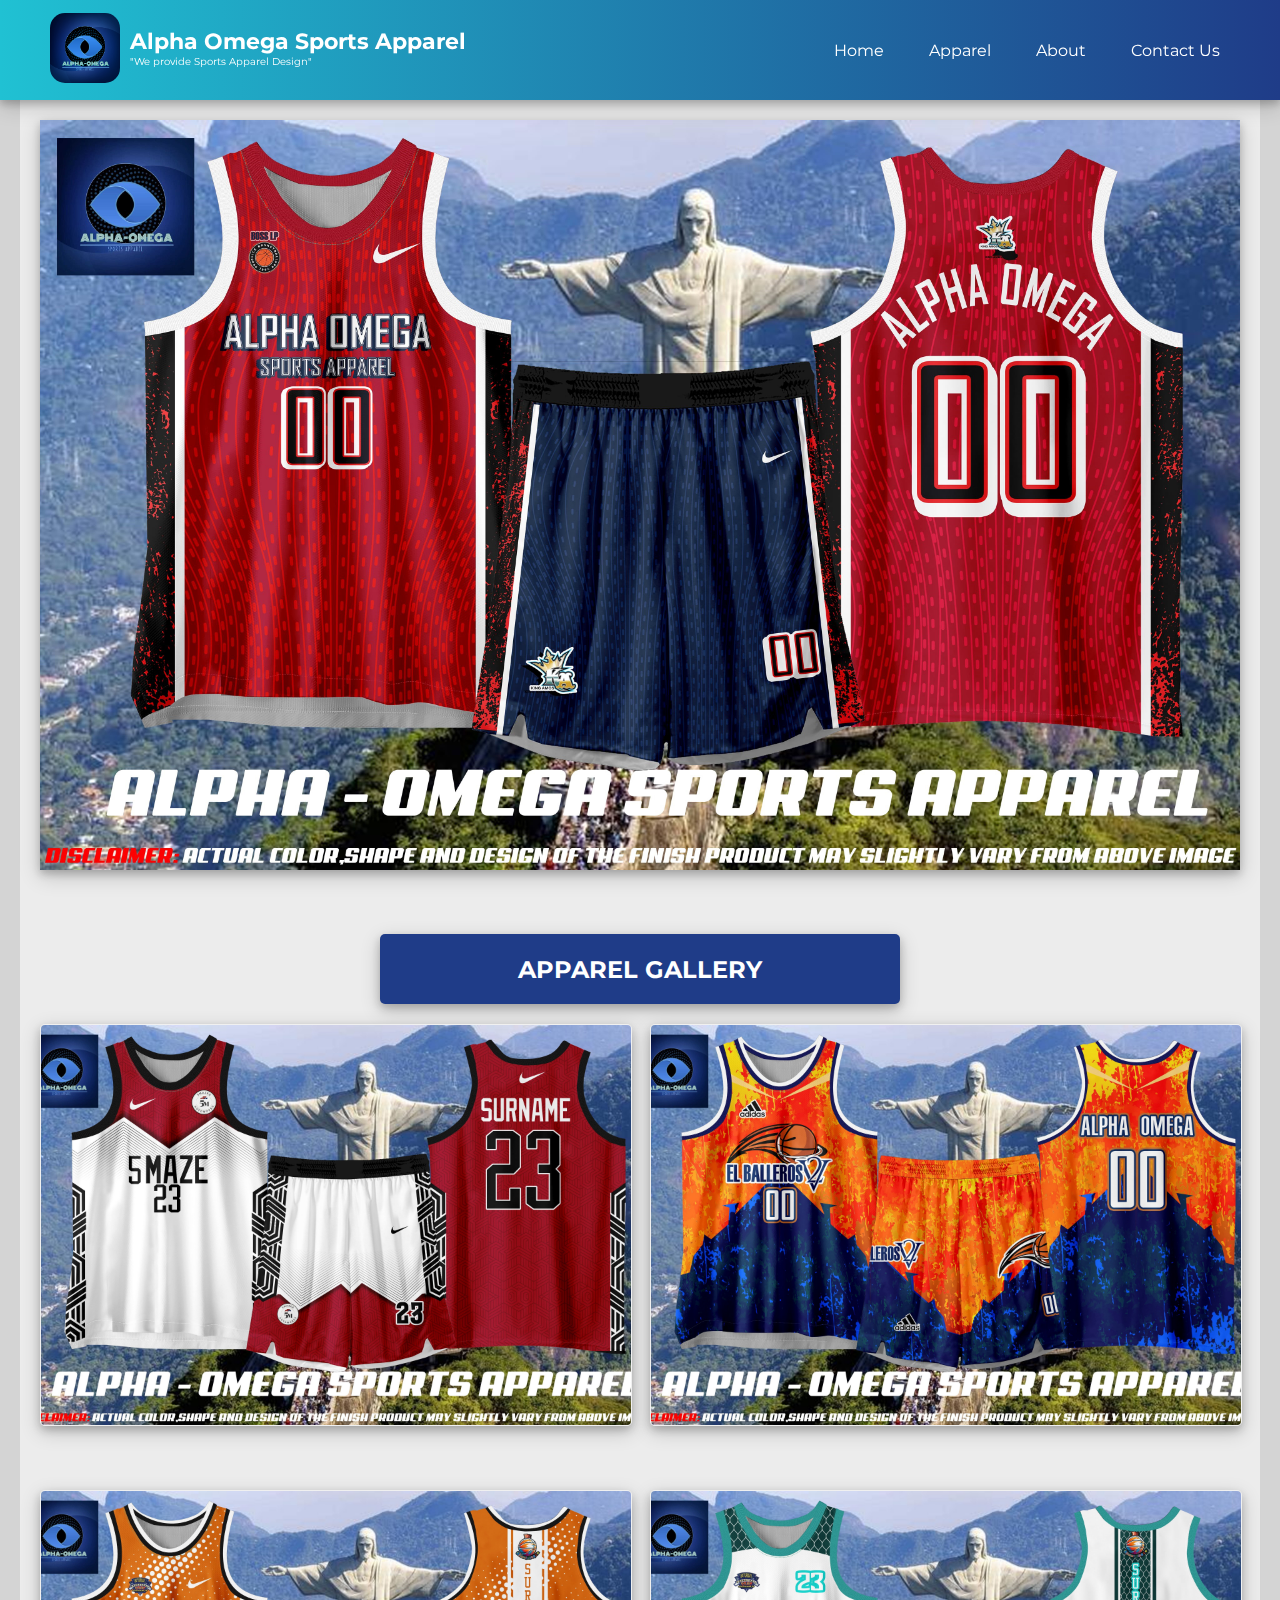
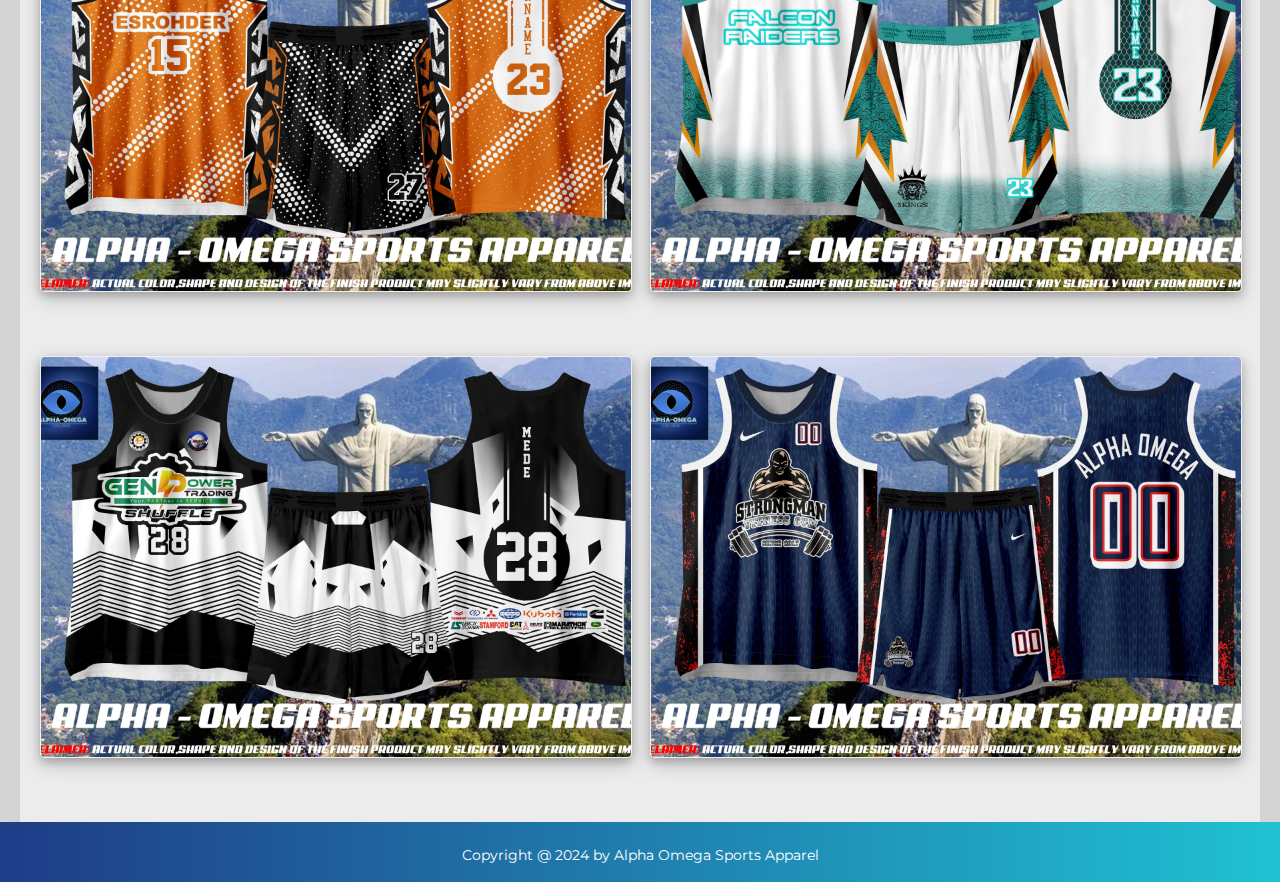
<file: index.html>
<!DOCTYPE html>
<html lang="en">
<head>
    <meta charset="UTF-8">
    <meta name="viewport" content="width=device-width, initial-scale=1.0">
    <meta http-equiv="Cache-Control" content="no-store, no-cache, must-revalidate">
    <meta http-equiv="Pragma" content="no-cache">
    <meta http-equiv="Expires" content="0">
    <title>Alpha Omega Sports Apparel</title>
    <link rel="stylesheet" href="main.css?v=1.1">
    <link href="https://fonts.googleapis.com/css2?family=Montserrat:ital,wght@0,100..900;1,100..900&display=swap" rel="stylesheet">
</head>
<body>
    <div id="header-placeholder"></div>
    <div class="content-wrapper">
        <img class="home-section" src="../assets/images/AlphaOmega.jpeg" alt="AlphaOmega">
        <div class="title" style="display: flex; justify-content: center;">
            <div  class="gallery-title">
                APPAREL GALLERY
            </div>    
        </div>
        <div class="project-grid">
            <div class="project">
                <img src="../assets/images/5Maze.jpeg" alt="Ganu">
            </div>
            <div class="project">
                <img src="../assets/images/ElBalleros.jpeg" alt="Warriors.">
            </div>
            <div class="project">
                <img src="../assets/images/Esrohder.jpeg" alt="Pipes">
            </div>
            <div class="project">
                <img src="../assets/images/Falcons.jpeg" alt="Master">
            </div>
            <div class="project">
                <img src="../assets/images/GenPower.jpeg" alt="Vipers">
            </div>
            <div class="project">
                <img src="../assets/images/Strongman.jpeg" alt="Master">
            </div>
        </div>
    </div>
    <div id="footer-placeholder"></div>
    <script src="main.js"></script>
</body>
</html>
</file>
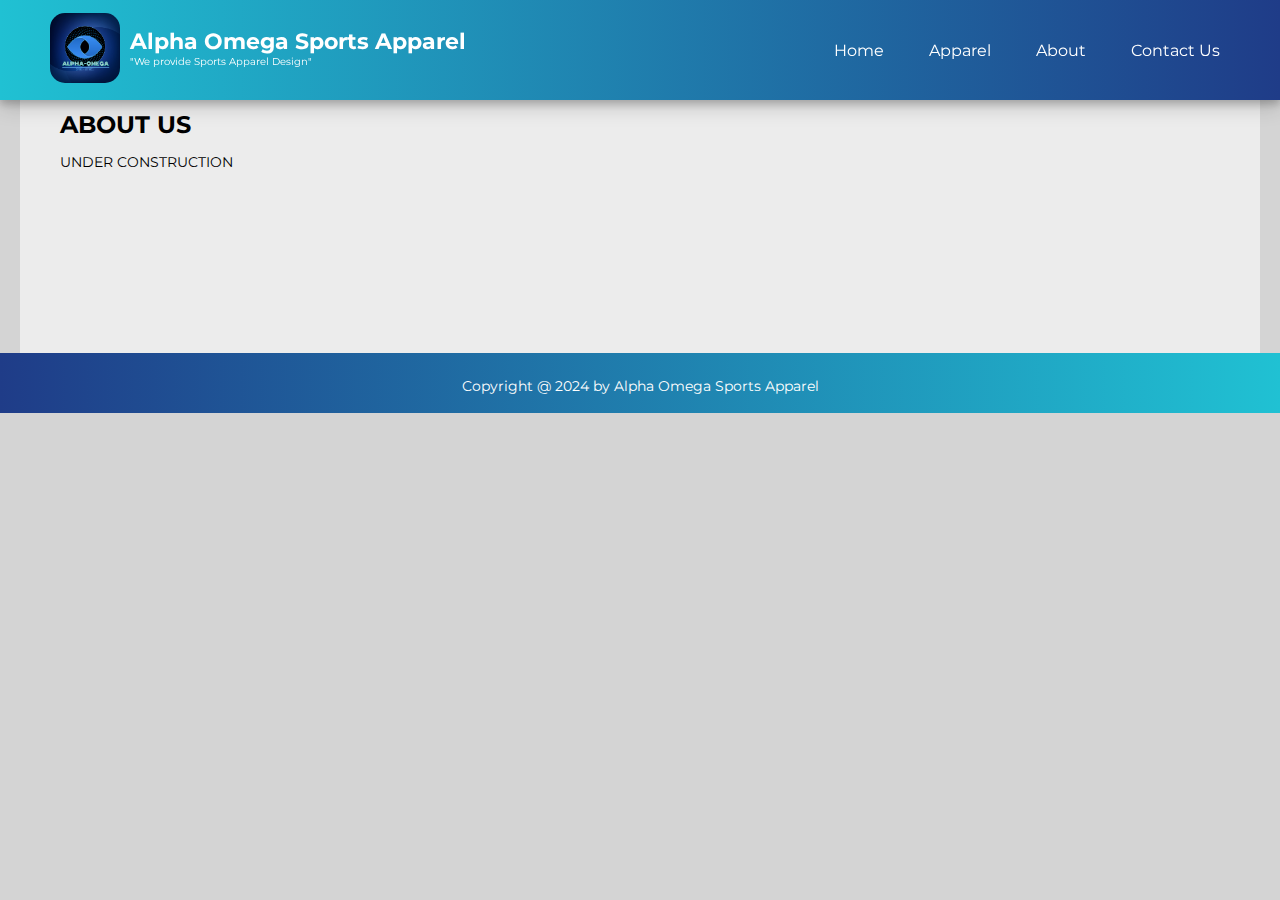
<file: about.html>
<!DOCTYPE html>
<html lang="en">
<head>
    <meta charset="UTF-8">
    <meta name="viewport" content="width=device-width, initial-scale=1.0">
    <meta http-equiv="Cache-Control" content="no-store, no-cache, must-revalidate">
    <meta http-equiv="Pragma" content="no-cache">
    <meta http-equiv="Expires" content="0">
    <title>About</title>
    <link rel="stylesheet" href="main.css?v=1.1">
    <link href="https://fonts.googleapis.com/css2?family=Montserrat:ital,wght@0,100..900;1,100..900&display=swap" rel="stylesheet">
</head>
<body>
    <div id="header-placeholder"></div>
    <div class="content-wrapper-about">
        <div class="top-row">
            <div class="title-about">ABOUT US</div>
            <div class="text-content-about">
                <p>UNDER CONSTRUCTION</p>
            </div>
        </div>

        <div class="bottom-row">
            <div class="section">
                <!-- <div class="left">
                    <div class="section-title">Facade Detailed Engineering Design</div>
                    <p>At ERMA Engineering Consultancy, we specialized in providing high quality and comprehensive façade detailed engineering design services to meet the unique requirements of each project. Our expertise in this area allows us to deliver innovative and efficient design solutions that meet the unique requirement of each project. Our team's expertise ensures high-quality and innovative solutions tailored to our clients' needs.</p>    
                   </div>
                <div class="right">
                    <img src="../assets/images/aboutus-image1.jpg" alt="Facade Design">   
                </div>                 -->
            </div>

            <div class="section">
                <!-- <div  class="left">
                    <img src="../assets/images/aboutus-image2.jpg" alt="Engineering Services">
                    </div>
                <div class="right">
                    <div class="section-title">Engineering Services and Technical Consultancy</div>
                    <p>In addition to façade engineering design, we offer a range of engineering services and technical consultancy to our overseas client. Our team of experts provides comprehensive support and guidance to ensure the success of every project. We offer professional guidance and solutions to optimize project outcomes and deliver exceptional results.</p>      
    
                 </div>                 -->
            </div>

            <div class="section">
                <!-- <div class="left">    
                    <div class="section-title">Project Showcase</div>
                    <p>Explore our features projects completed to see how our engineering solutions have made a difference. From concept to completion, we take pride in delivering exceptional results to our client.</p>  
                  </div>
                <div class="right">
                    <img src="../assets/images/aboutus-image3.jpg" alt="Project Showcase">
                </div> -->
                           
            </div>
        </div>
    </div>
    <div id="footer-placeholder"></div>

    <script src="main.js"></script>
</body>
</html>
</file>
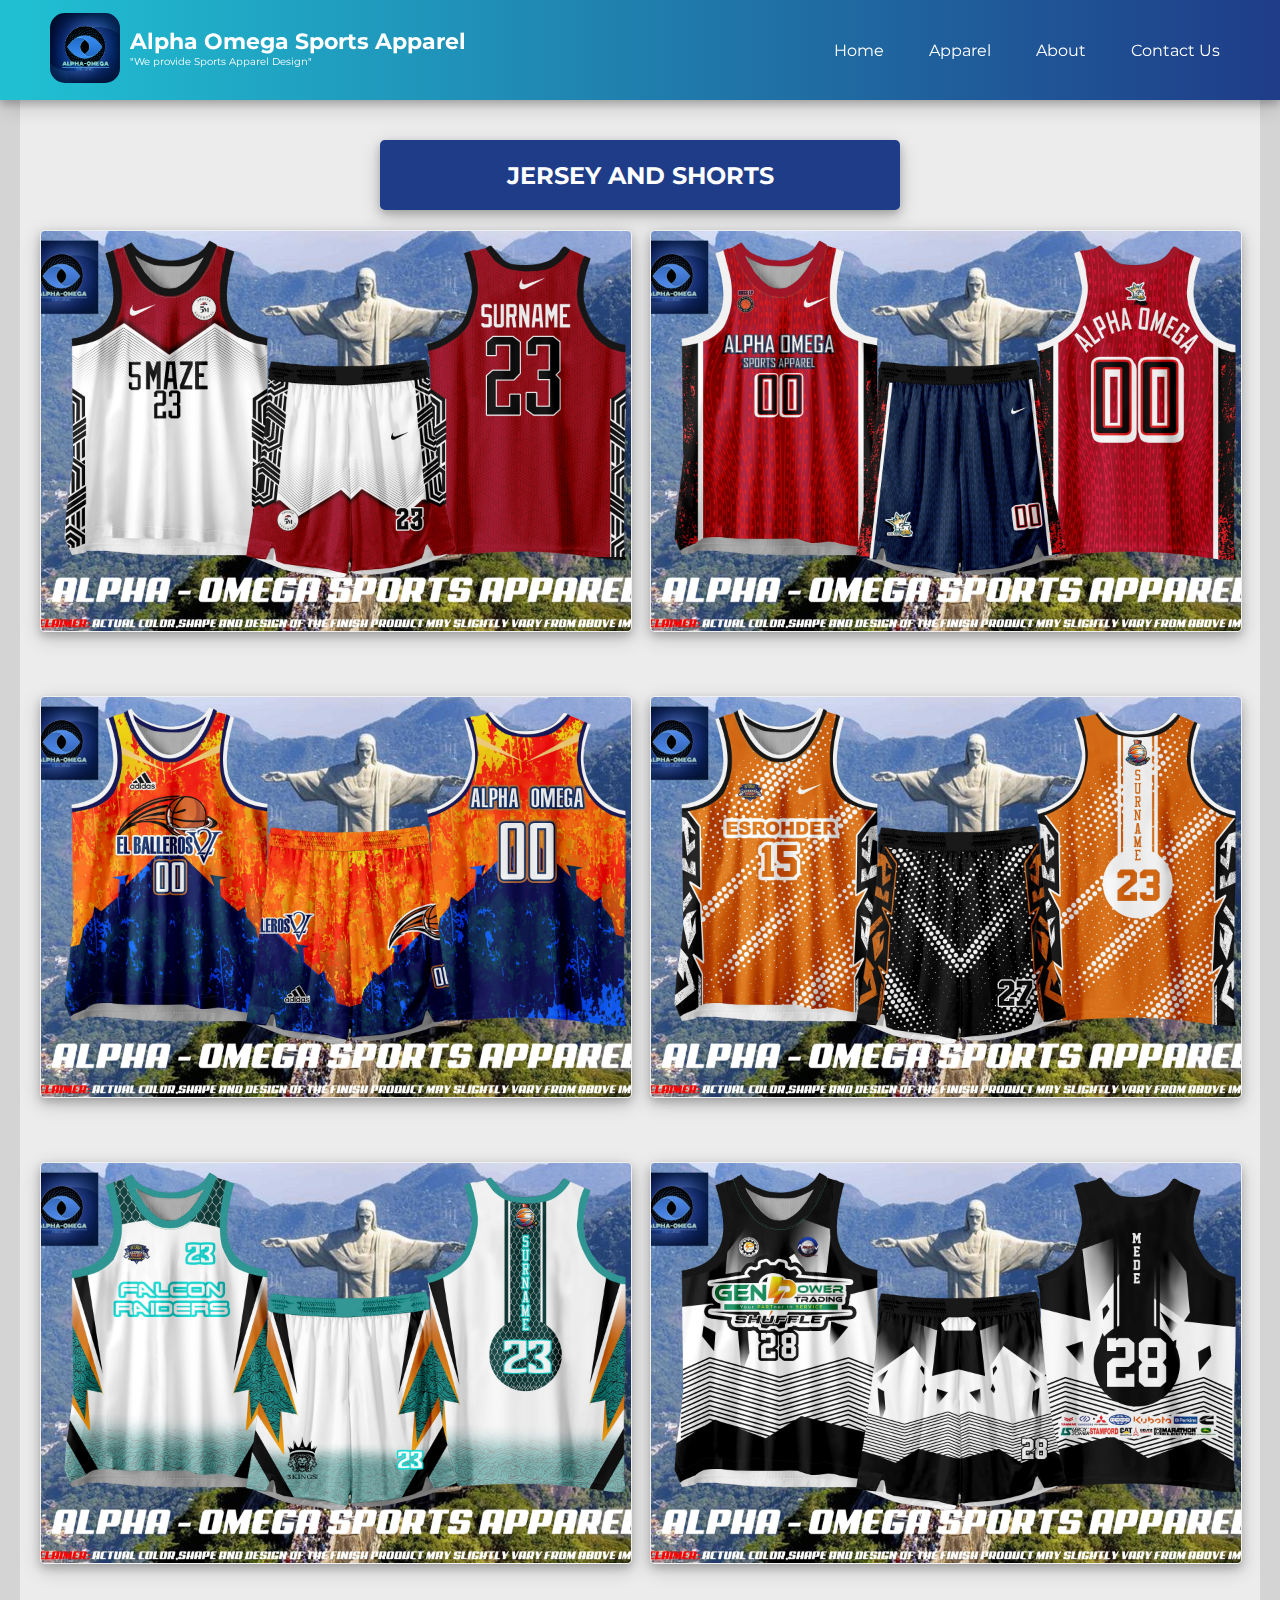
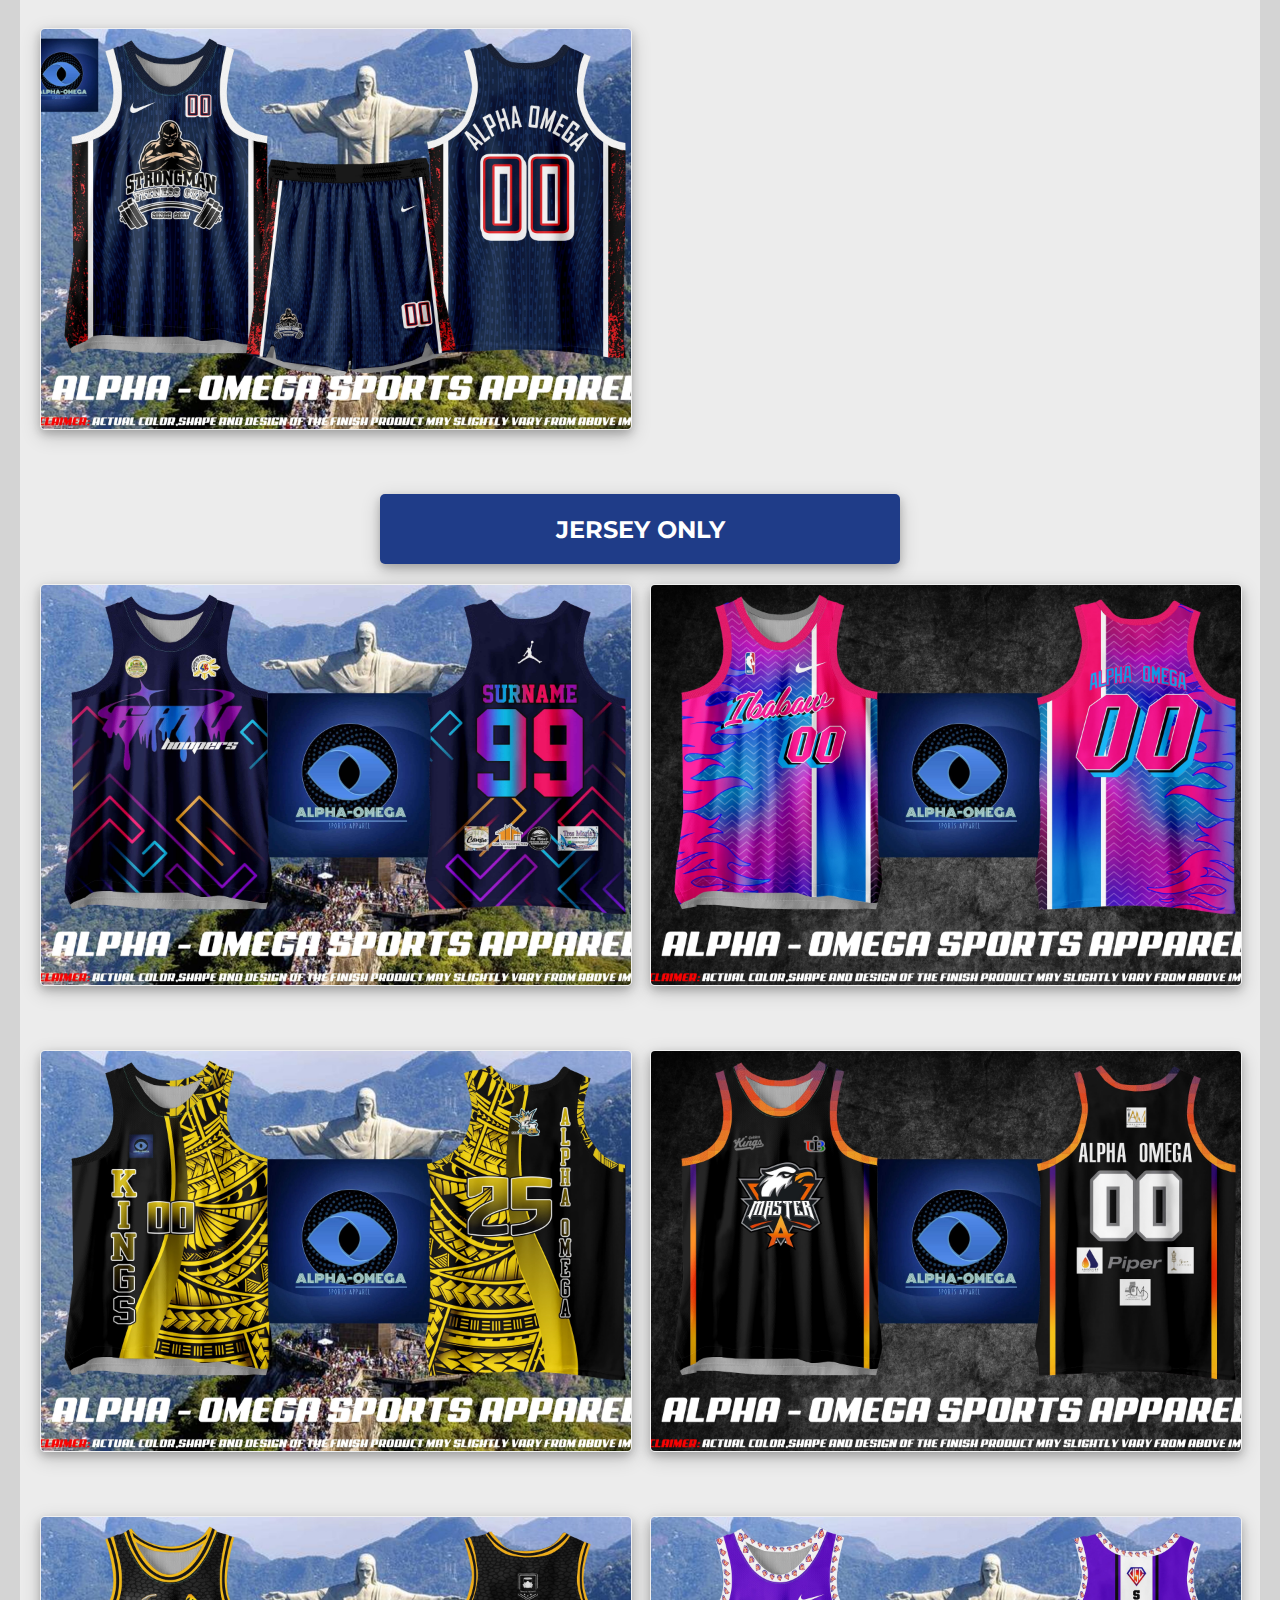
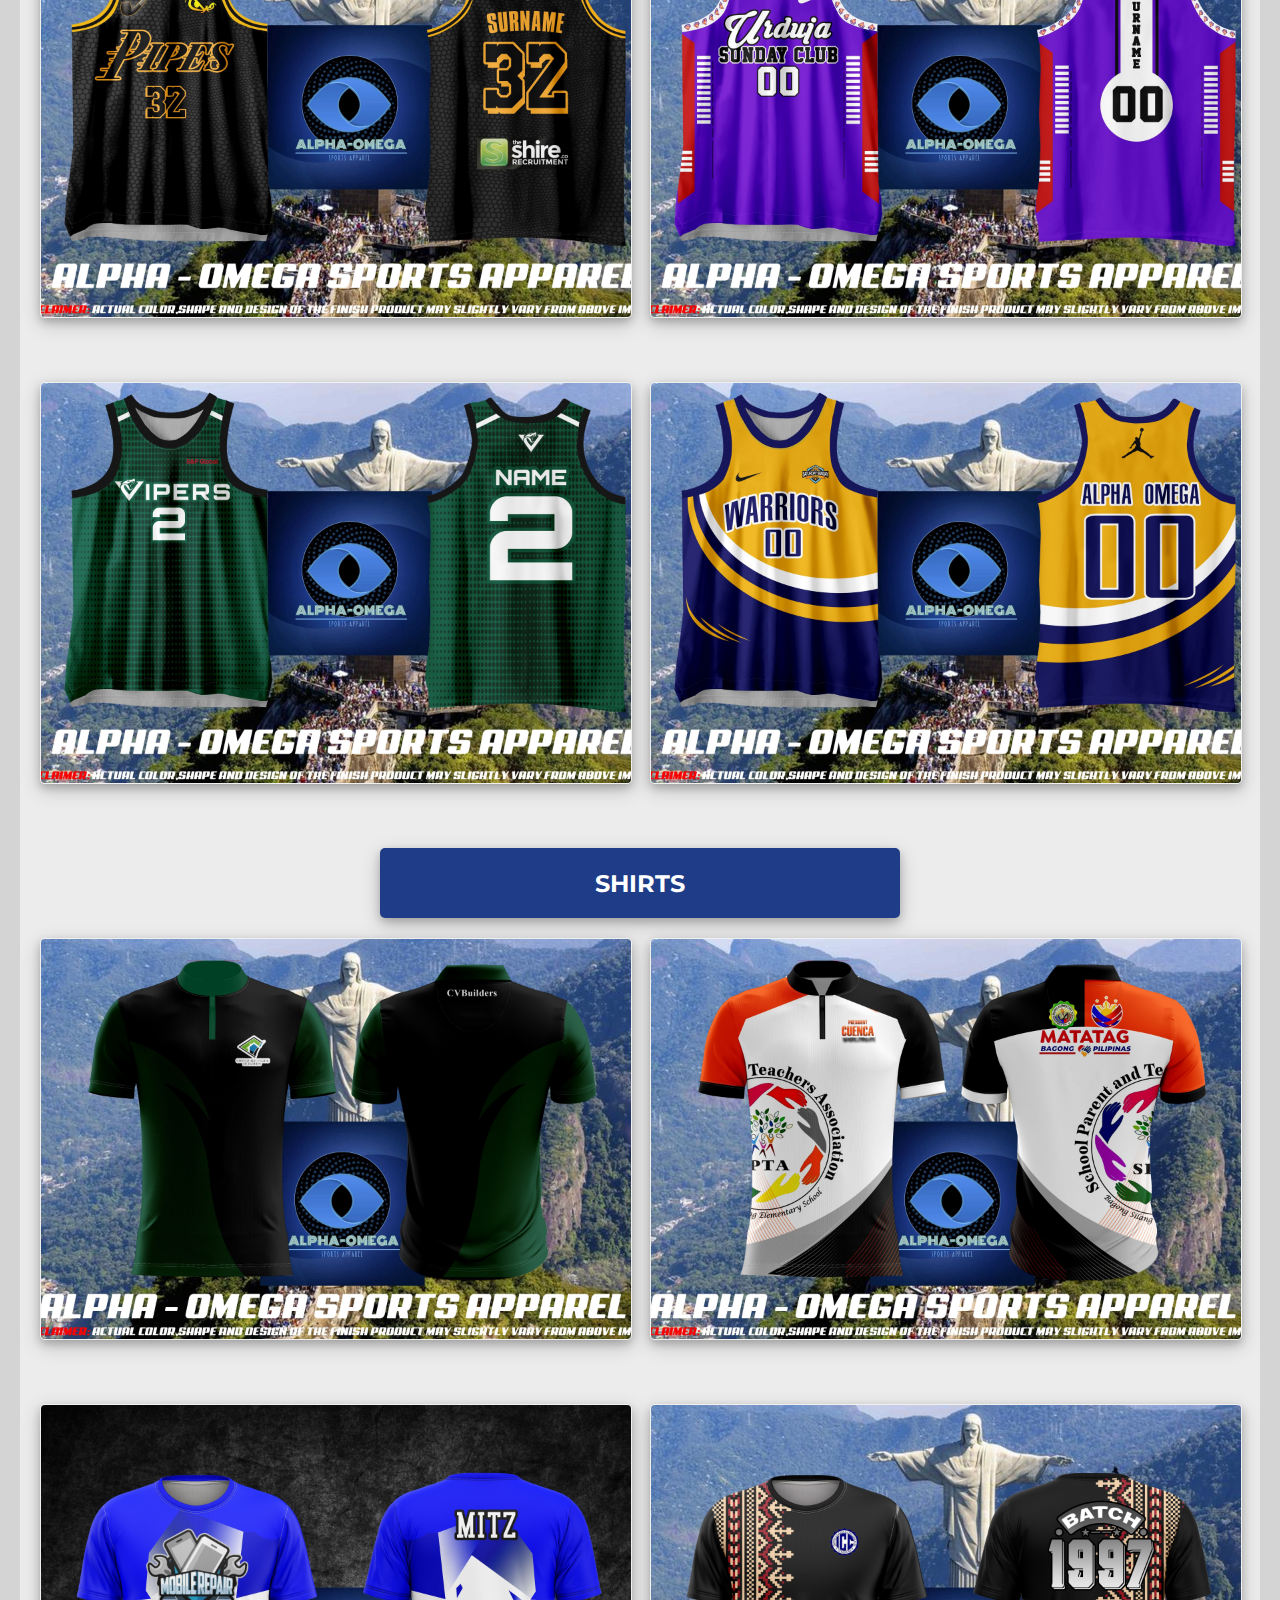
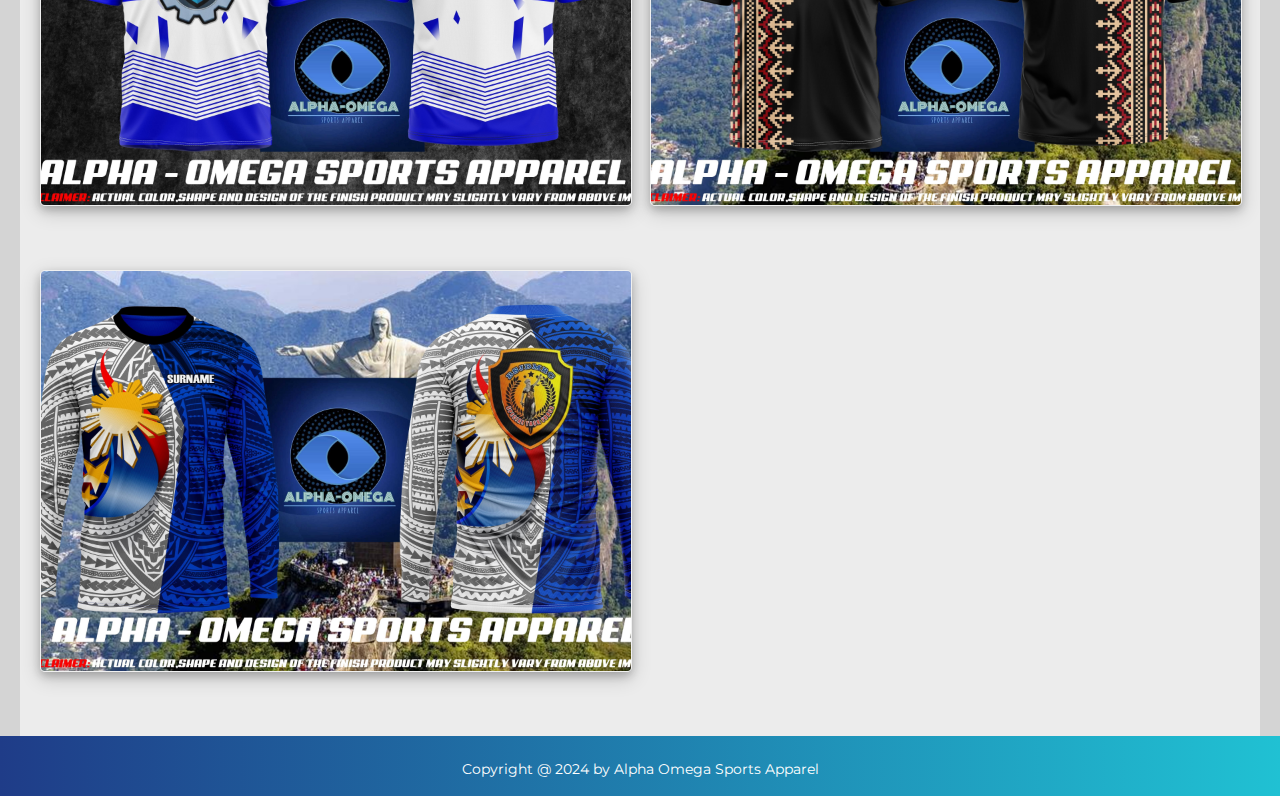
<file: apparel.html>
<!DOCTYPE html>
<html lang="en">
<head>
    <meta charset="UTF-8">
    <meta name="viewport" content="width=device-width, initial-scale=1.0">
    <meta http-equiv="Cache-Control" content="no-store, no-cache, must-revalidate">
    <meta http-equiv="Pragma" content="no-cache">
    <meta http-equiv="Expires" content="0">
    <title>List of Completed Projects - USA</title>
    <link rel="stylesheet" href="main.css?v=1.1">
    <link href="https://fonts.googleapis.com/css2?family=Montserrat:ital,wght@0,100..900;1,100..900&display=swap" rel="stylesheet">

</head>
<body>
    <div id="header-placeholder"></div>
    <div class="content-wrapper">
        <div class="title" style="display: flex; justify-content: center;">
            <div  class="gallery-title">
                JERSEY AND SHORTS
            </div>    
        </div>
        <div class="project-grid">
            <div class="project">
                <img src="../assets/images/5Maze.jpeg" alt="Ganu">
            </div>
            <div class="project">
                <img src="../assets/images/AlphaOmega.jpeg" alt="Kings">
            </div>
            <div class="project">
                <img src="../assets/images/ElBalleros.jpeg" alt="Warriors.">
            </div>
            <div class="project">
                <img src="../assets/images/Esrohder.jpeg" alt="Pipes">
            </div>
            <div class="project">
                <img src="../assets/images/Falcons.jpeg" alt="Master">
            </div>
            <div class="project">
                <img src="../assets/images/GenPower.jpeg" alt="Vipers">
            </div>
            <div class="project">
                <img src="../assets/images/Strongman.jpeg" alt="Master">
            </div>
        </div>
        <div class="title" style="display: flex; justify-content: center;">
            <div  class="gallery-title">
                JERSEY ONLY
            </div>    
        </div>
        <div class="project-grid">
            <div class="project">
                <img src="../assets/images/Ganu.jpeg" alt="Vipers">
            </div>
            <div class="project">
                <img src="../assets/images/Ibabaw.jpeg" alt="Vipers">
            </div>
            <div class="project">
                <img src="../assets/images/Kings.jpeg" alt="Vipers">
            </div>
            <div class="project">
                <img src="../assets/images/Master.jpeg" alt="Vipers">
            </div>
            <div class="project">
                <img src="../assets/images/Pipes.jpeg" alt="Vipers">
            </div>
            <div class="project">
                <img src="../assets/images/Urduja.jpeg" alt="Vipers">
            </div>
            <div class="project">
                <img src="../assets/images/Vipers.jpeg" alt="Vipers">
            </div>        
            <div class="project">
                <img src="../assets/images/Warriors.jpeg" alt="Vipers">
            </div>
        </div>
        <div class="title" style="display: flex; justify-content: center;">
            <div  class="gallery-title">
                SHIRTS
            </div>    
        </div>
        <div class="project-grid">      
            <div class="project">
                <img src="../assets/images/CVBuilders.jpeg" alt="Vipers">
            </div>
            <div class="project">
                <img src="../assets/images/Teachers.jpeg" alt="Vipers">
            </div>
            <div class="project">
                <img src="../assets/images/MobileRepair.jpeg" alt="Vipers">
            </div>

            <div class="project">
                <img src="../assets/images/ICC.jpeg" alt="Vipers">
            </div>
            <div class="project">
                <img src="../assets/images/BSJDMRC.jpeg" alt="Vipers">
            </div>
        </div>
    </div>
    <div id="footer-placeholder"></div>

    <script src="main.js"></script>
</body>
</html>
</file>
<file: main.css>
body {
    margin: 0;
    font-family: Montserrat,Arial, sans-serif;
    font-size: 14px;
    background-color: #D4D4D4;
}

.nav-container {
    background: linear-gradient(to left, #1f3c88, #20c1d3);
    display: flex;
    justify-content: flex-end; 
    align-items: center;
    padding: 10px 20px;
    flex-wrap: wrap;
    position: fixed;
    top:0;
    left: 0;
    height: 100px; 
    width: 100%;
    box-sizing: border-box;
    box-shadow: 0 4px 8px 0 rgba(0, 0, 0, 0.2), 0 6px 20px 0 rgba(0, 0, 0, 0.19);
}

.logo {
    margin-right: auto; 
    display: flex;
    justify-content: flex-start; 
}

.logo-image
{
    margin-left:30px;
}

.logo-image img{
    border-radius: 15px;
}

.logo-description {
    margin-left: 10px;
    margin-top: 15px;
}

.logo h1 {
    color: #FFFFFF;
    margin: 0;
    font-size: 22px;
}

.logo p {
    color: #FFFFFF;
    margin: 0;
    font-size: 10px;
}

.logo-contact-us {
    margin-top:50px;
}

.logo-contact-us img{
    max-width: 100%;
    height: auto;
    object-fit: cover; 
}

nav {
    width: 35%;
}

.nav-menu {
    list-style: none;
    display: flex;
    gap: 15px;
    justify-content:flex-start; 
}

.nav-menu li {
    position: relative;
}

.nav-menu a {
    color: #FFFFFF;
    text-decoration: none;
    padding: 8px 15px;
    display: block;
    font-size: 16px;
}

.nav-menu a:hover {
    text-decoration: underline;
}


.submenu {
    list-style: none;
    position: absolute;
    top: 100%;
    left: 0;
    background-color: #f4f6f8;
    padding: 0;
    margin: 0;
    display: none;
    min-width: 230px;
    border-radius: 10px;
    box-shadow: 0 4px 8px 0 rgba(0, 0, 0, 0.2), 0 6px 20px 0 rgba(0, 0, 0, 0.19);
    z-index: 1;
}

.submenu li {
    position: relative;
}

.submenu a {
    padding: 8px 15px;
    color:#5882aa !important;
    font-size: 16px;
}

.nav-menu li:hover > .submenu {
    display: block;
}

.submenu li:hover {
    background-color: #adc7e0;
    border-radius: 5px;
}

.submenu li {
    position: relative;
}

.submenu .submenu {
    display: none;
    margin-left: 60px; 
}

.submenu li a {
    padding: 10px;
    background-color: #f0f0f0;
}

.submenu li a:hover {
    background-color: #ddd;
}


.hamburger {
    font-size: 30px;
    cursor: pointer;
    color: white;
    display: none; 
}

.close-menu {
    font-size: 30px;
    background: none;
    border: none;
    color: white;
    position: absolute;
    top: 0;
    right: 0;
    cursor: pointer;
    display: none; 
}

footer {
    /* background-color: #82a9b1;  */
    background: linear-gradient(to right, #1f3c88, #20c1d3);
    color: #FFFFFF;
    text-align: center;
    padding: 10px 20px;
    position: relative;
    bottom: 0;
    left: 0;
    height: 60px; 
    width: 100%;
    box-sizing: border-box;
}


/*HOME PAGE*/
.welcome-section {
    padding: 100px 50px;
    margin-top: 80px;  
    color: #FFFFFF;
    width: 100%;
    height: 100vh;
    display: flex;
    justify-content: center;
    align-items: center;
    overflow: hidden;
    box-sizing: border-box; 
}

.content-wrapper  img {
    max-width: 100%; 
    max-height: 100vh;
    width: auto; 
    height: auto; 
    margin-bottom: 40px;
  }

.home-section
{
    box-shadow: 0 4px 8px 0 rgba(0, 0, 0, 0.2), 0 6px 20px 0 rgba(0, 0, 0, 0.19);
}

.welcome-section h3{
    font-size: 30px;
    margin: 0;
    color:#000;

}

.welcome-section div {
    margin:10px 0;
}

.welcome-section div b{
    font-size: 48px;
    color: #1E3D7D;
}

.welcome-section p {
    font-size: 20px;
    margin: 0;
    color:#000;
}

.gallery-title {
    display: flex; 
    justify-content: center;
    height: 50px;
    width: 40%; 
    padding:10px 20px;
    border-radius: 5px ;
    background: #1f3c88;/* background: linear-gradient(to left, #1f3c88, #20c1d3); */
    color:#FFFFFF;
    align-items: center;
    box-shadow: 0 4px 8px 0 rgba(0, 0, 0, 0.2), 0 6px 20px 0 rgba(0, 0, 0, 0.19);
}
.content-wrapper {
    max-width: 1200px;
    margin: 0 auto;
    padding: 20px;
    background-color: #ECECEC;
    margin-top: 100px;
}

.title {
    text-align: center;
    font-size: 24px;
    font-weight: bold;
    margin-top: 20px;
    margin-bottom: 20px;
}

.subtitle {
    text-align: left;
    font-size: 18px;
    color: #000;
    font-weight: bold;
    margin-top: 20px;
}

.text-content {
    margin-top: 10px;
    line-height: 1.6;
}

.text-content ul {
    list-style: none;
    padding: 0;
}

.text-content ul li {
    margin: 5px 0;
}

.text-content ul li::before {
    position: absolute;
    left: 0;
    color: #333;
}

.images {
    display: flex;
    justify-content: center;
    align-items: center;
    gap: 20px;
    margin-top: 20px;
    object-fit: cover;
   
}

.images img {
    max-width: 100%;
    display: block;
    box-shadow: 0 4px 8px 0 rgba(0, 0, 0, 0.2), 0 6px 20px 0 rgba(0, 0, 0, 0.19);
    height: auto;
}


.title-facade {
    text-align: left;
    font-size: 24px;
    font-weight: bold;
    margin-top: 20px;
    color: #000; 
}

.text-content-facade {
    display: flex;
    margin-top: 20px;
    line-height: 1.4;
}


.text-content-facade .top,
.text-content-facade .bottom {
    display: flex;
    gap:20px;
}

.text-content-facade .top .left,
.text-content-facade .top .right,
.text-content-facade .bottom .left,
.text-content-facade .bottom .right  {
    flex:1;
}


.text-content-facade .middle
{
    display: block;
}
.text-content-facade .left img {
    max-width: 100%;
    height: auto;
    display: block;
}

.right .subtitle {
    font-size: 18px;
    color: #000;
    font-weight: bold;
    margin-top: 20px;
}

.right p {
    margin-bottom: 15px;
}

.images-facade {
    display: flex;
    flex-direction: column;
    gap: 20px;
    margin-top: 20px;
}

.images-facade img {
    max-width: 100%;
    height: auto;
    display: block;
}

.project-grid {
    display: grid;
    grid-template-columns: repeat(2, 1fr); 
    gap: 20px; 
}

.project img {
    width: 100%;
    height: 400px; 
    object-fit: cover; 
    border: 1px solid #f0f0f0 !important;
    border-radius: 5px;
    box-shadow: 0 4px 8px 0 rgba(0, 0, 0, 0.2), 0 6px 20px 0 rgba(0, 0, 0, 0.19);
}

.project img:hover {
    border:1px solid #4984db !important;
    cursor: pointer;
    box-shadow: 0 4px 8px 0 rgba(0, 0, 139, 0.7);
}

.project-info,
.project-address {
    margin-top: 10px;
    text-align: left;
}

/***********************/

.content-wrapper-about {
    max-width: 1200px;
    margin: 0 auto;
    padding: 20px;
    background-color: #ECECEC;
    display: block;
    gap: 20px;
    margin-top: 70px;
}

.top-row {
    padding: 20px;
    /* border: 1px solid #ccc; */
    margin-bottom: 20px;
}

.bottom-row {
    padding: 20px;
    /* border: 1px solid #ccc; */
}

.title-about {
    font-size: 24px;
    color: #000; 
    font-weight: bold;
    margin-bottom: 10px;
}

.text-content-about {
    line-height: 1.4;
    margin-bottom: 20px;
}

.bottom-row .section {
    margin-bottom: 20px;
    display: grid;
    grid-template-columns: repeat(2, 1fr);
    gap: 20px; 
}

.left img,
.right img {
    width: 100%;
    height: 350px !important; 
    border: 1px solid #000 !important;
    border-radius: 5px;
    box-shadow: 0 4px 8px 0 rgba(0, 0, 0, 0.2), 0 6px 20px 0 rgba(0, 0, 0, 0.19);
}

.right p, .left p {
    line-height: 1.4;
}

.bottom-row .section-title {
    font-size: 18px;
    font-weight: bold;
    margin-bottom: 10px;
}

.bottom-row img {
    max-width: 100%;
    height: auto;
    margin-bottom: 20px;
    border: 1px solid #ccc;
}

.contact-info {
    margin-top: 20px;
    font-size: 14px;
}

.contact-info a {
    color: #0066cc;
    text-decoration: none;
}

.contact-info a:hover {
    text-decoration: underline;
}
/********************/

.contact-container {
    display: flex;
    justify-content: space-between;
    margin: 20px;
}

.contact-left, .contact-right {
    width: 45%;
}

.contact-form {
    display: flex;
    flex-direction: column;
}

.contact-form input, .contact-form textarea {
    margin-bottom: 10px;
    padding: 8px;
    border: 1px solid #ccc;
    border-radius: 4px;
}

.contact-form button {
    padding: 10px;
    background-color: #5686b3;
    color: white;
    border: none;
    cursor: pointer;
    border-radius: 4px;
}

.contact-right .mapouter .gmap_canvas
{
    object-fit: cover; 
    border-radius: 5px;
    box-shadow: 0 4px 8px 0 rgba(0, 0, 0, 0.2), 0 6px 20px 0 rgba(0, 0, 0, 0.19);
}

.contact-form button:hover {
    background-color: #4d81b3;
}

.mapouter{
    display:table;
}
.gmap_canvas{
    overflow:hidden;
    position:relative;
    height:400px;
    width:500px;
    background:#fff;
}

.gmap_canvas iframe{
    position:relative !important;
    z-index:0 !important;
    width: 500px;
    height: 400px;
    object-fit: cover;
}

.gmap_canvas a{
    color:#fff !important;
    position:absolute !important;
    top:0 !important;
    left:0 !important;
    z-index:0 !important;
}
/**************************/
.image-grid,
.image-grid-team{ 
    display: grid;
    grid-template-columns: repeat(auto-fit, minmax(200px, 1fr));
    gap: 20px;
    margin-top: 20px;
}

.image-grid img,
.image-grid-team img {
    width: 100%;
    height: auto;
    box-shadow: 0 4px 8px 0 rgba(0, 0, 0, 0.2), 0 6px 20px 0 rgba(0, 0, 0, 0.19);
}

/**************************/

.spacer {
    margin-bottom: 15px;
}
/* Media queries for responsiveness */

@media (max-width:1425px)
{
    nav {
        width: 40%;
    }
}

@media (max-width: 1200px) {
    
    .gmap_canvas{
        overflow:hidden;
        position:relative;
        height:400px;
        width:400px;
        background:#fff;
    }
    
    .gmap_canvas iframe{
        position:relative !important;
        z-index:0 !important;
        width:400px;
        height: 400px;
        object-fit: cover;
    }
    
    nav {
        width: 50%;
    }

    .logo h1 {
        color: #FFFFFF;
        font-size: 22px;
    }
    
    .logo p {
        color: #FFFFFF;
    }


    .logo-image {
        margin-left: 5px;
    }

    .logo {
        width:50%;
    }
}


@media (max-width: 1180px) {
    
    .logo-description  {
        margin-left: 5px;
        padding:10px 0;
    }
    .logo h1 {
        color: #FFFFFF;
        font-size: 22px;
    }
    
    .logo p {
        color: #FFFFFF;
    }

    .logo-image {
        margin-left: 5px;
    }
}

@media (max-width: 1024px) {

    .hamburger {
        display: block;
        position: relative;
    }
    .nav-menu {
        display: none;
    }

    nav {
        width: 20%;
        display: flex;
        justify-content: flex-end;
    }
    .logo {
        width: 80%;
    }
    .logo-description  {
        margin-left: 5px;
        padding:0 0;
    }

    .logo h1 {
        color:  #FFFFFF;
    }
    
    .logo p {
        color: #FFFFFF;
    }

   
    .images {
        flex-direction: column; 
        align-items: center;   
    }

    .images img {
        width: 100%; 
        margin-bottom: 20px; 
    }

    .project-grid {
        display: grid;
        grid-template-columns: 1fr; 
    }

    .project img {
        height: auto;
    }

    .images-facade {
        display: block;
        flex-direction:row;
        gap: 20px;
        margin-top: 20px;
    }

    .images-facade img {
        max-width: 100%;
        height: auto;
        object-fit: cover;
        display: block;
    }

    .text-content-facade .top,
    .text-content-facade .bottom {
        display: block;
   
    }

    .text-content-facade .top .left,
    .text-content-facade .top .right,
    .text-content-facade .bottom .left,
    .text-content-facade .bottom .right  {
        flex:unset;
    }

    .image-grid{ 
        display: grid;
        grid-template-columns: repeat(2, 1fr);
        gap: 20px;
        margin-top: 20px;
    }

    .bottom-row .section {
        margin-bottom: 20px;
        display: flex;
        flex-direction: column;
    }

    .bottom-row  .section:nth-child(2) {
        flex-direction: column-reverse; 
    }

    .left img, .right img {
        height:auto !important;
    }

    
}

@media (max-width: 992px) {
    
    .gmap_canvas{
        width:auto;
    }
    
    .gmap_canvas iframe{
        width:auto;
    }
    
}

@media (max-width:850px) {
    .hamburger {
        display: block;
        position: relative;
    }

    .nav-menu {
        display: none; 
        flex-direction: column;
        position: fixed;
        top: 0;
        right: 0;
        width: 60vw; 
        height: 100vh; 
        background-color: #82a9b1; 
        padding-top: 60px; 
        justify-content: flex-start;
        align-items: flex-start;
        overflow-y: auto; 
    }

    .nav-menu li:hover > .submenu {
        display: block;
        margin-left:60px;
    }
    
    .nav-menu.active {
        display: flex; 
    }

    .nav-menu.active .close-menu {
        display: block; 
    }

    nav {
        width: 20%;
        display: flex;
        justify-content: flex-end;
    }
    .logo {
        width:80%;
    }
    .logo-description  {
        margin-left: 5px;
        padding:0;
    }

    .logo h1 {
        color: #FFFFFF;
        margin: 0;
        font-size: 22px;
    }
    
    .logo p {
       display: block;
       font-size: 10px;
    }

    .project-grid {
        display: grid;
        grid-template-columns: 1fr; 
    }

    .project img {
        height: auto;
    }

    .images-facade {
        display: block;
        flex-direction:row;
        gap: 20px;
        margin-top: 20px;
    }

    
    .images-facade img {
        max-width: 100%;
        height: auto;
        object-fit: cover;
        display: block;
    }

    .text-content-facade .top,
    .text-content-facade .bottom {
        display: block;
   
    }

    .text-content-facade .top .left,
    .text-content-facade .top .right,
    .text-content-facade .bottom .left,
    .text-content-facade .bottom .right  {
        flex:unset;
    }

    .bottom-row .section {
        margin-bottom: 20px;
        display: flex;
        flex-direction: column;
    }

    .bottom-row  .section:nth-child(2) {
        flex-direction: column-reverse;
    }

    .left img, .right img {
        height:auto !important;
    }

    .contact-container {
        display: block;
        margin: 20px;
    }

    .logo-contact-us {
       display: none;
    }

    .contact-left,
    .contact-right{
        width: 100%;
    } 

    .gmap_canvas{
        width:500px;
    }
    
    .gmap_canvas iframe{
        width:500px;
    }

    .gallery-title {
        width: 80%; 
    }
}

@media (max-width:580px) {
    .gmap_canvas{
        width:400px;
    }
    
    .gmap_canvas iframe{
        width:400px;
    }


    .logo h1 {
        color: #FFFFFF;
        margin: 0;
        font-size: 16px;
    }
    
    .logo p {
       display: block;
       font-size: 8px;
    }

    .nav-menu {
        display: none;
        flex-direction: column;
        position: fixed;
        top: 0;
        right: 0;
        width: 80vw;
        height: 100vh;
        background-color: #82a9b1; 
        padding-top: 60px;
        justify-content: flex-start;
        align-items: flex-start;
        overflow-y: auto;
    }

    .nav-menu li:hover > .submenu {
        display: block;
        margin-left:30px;
    }

    .gallery-title {
        width: 100%; 
    }
    footer {
        padding:10px 20px;
    }
}

@media (min-width:361px) and (max-width:470px) {
    .gmap_canvas{
        width:300px;
    }
    
    .gmap_canvas iframe{
        width:300px;
    }
}

@media (max-width:360px)
{
    .gmap_canvas{
        width:280px;
    }
    
    .gmap_canvas iframe{
        width:280px;
    }

    .logo-description  {
        margin-left: 5px;
        padding:0;
    }
}
</file>
